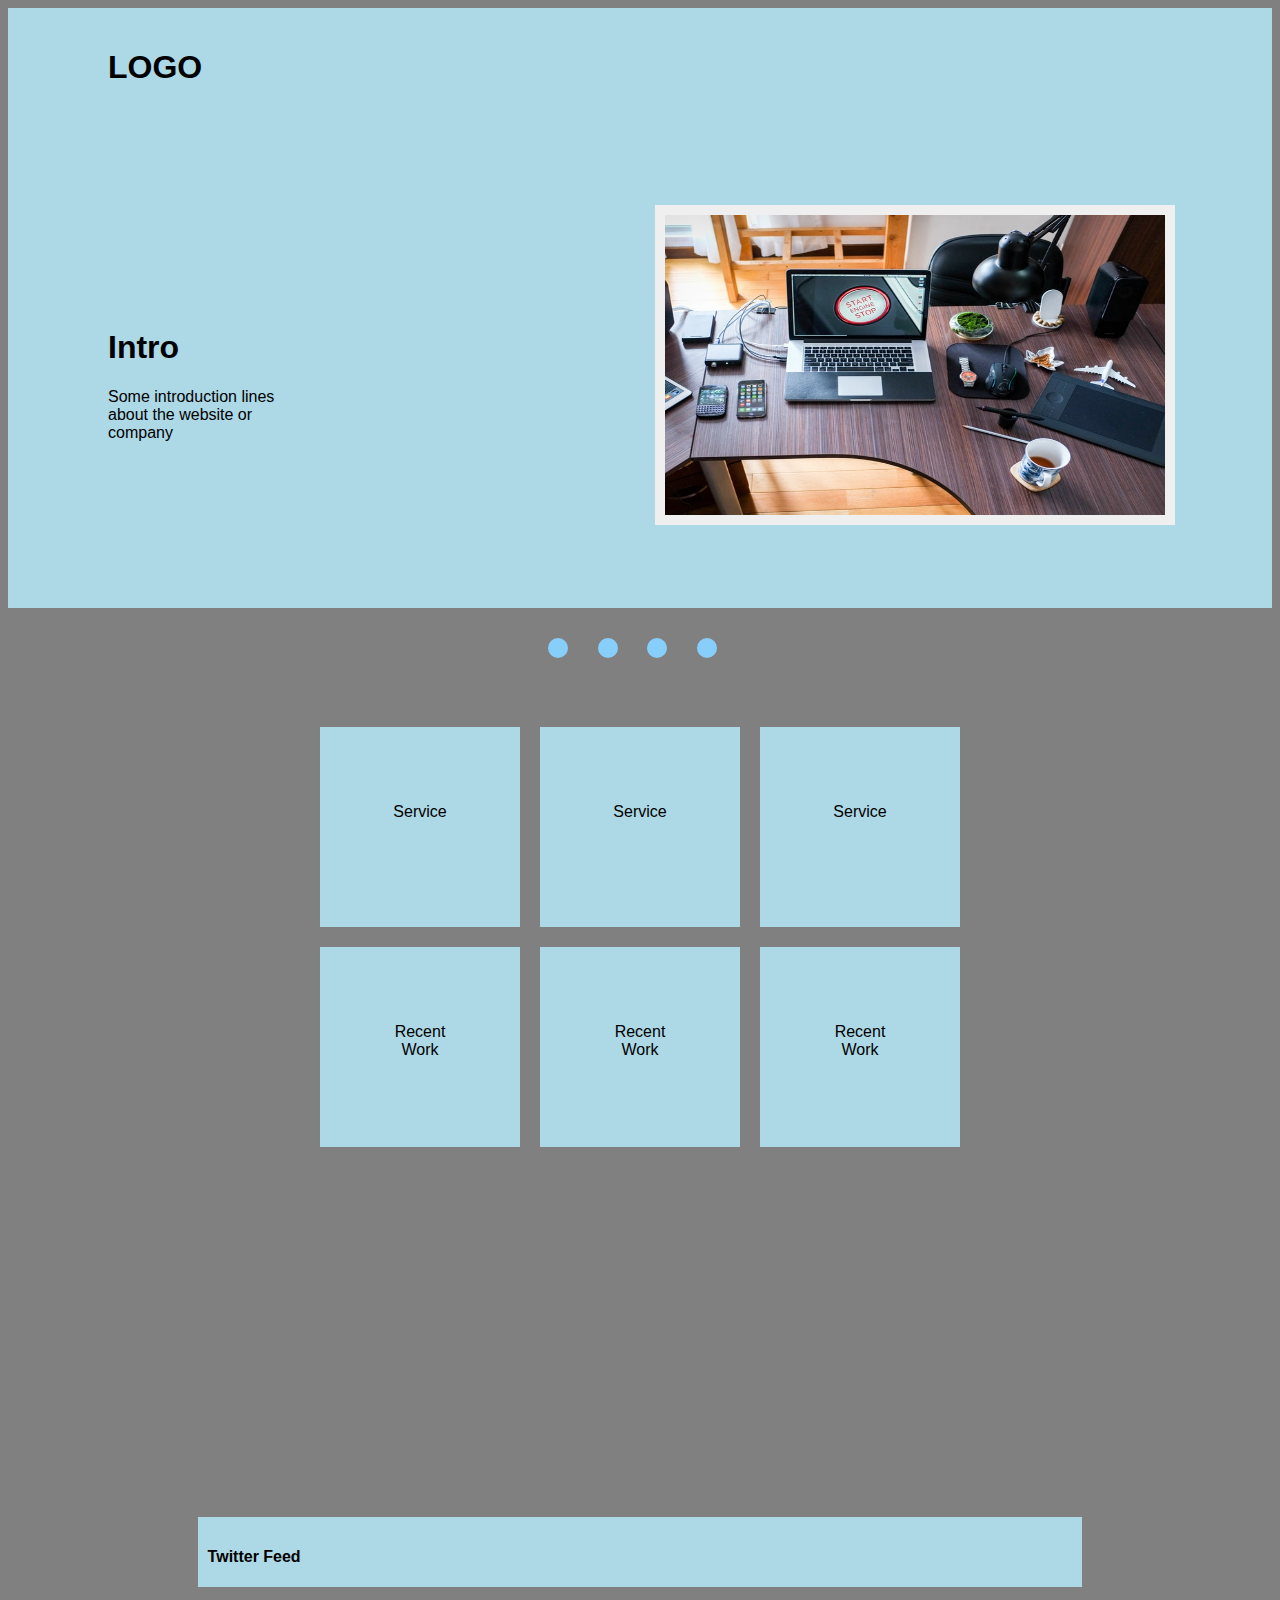
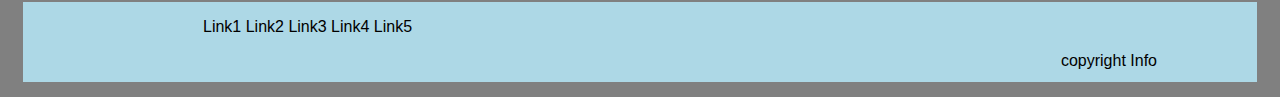
<file: index.html>
<!DOCTYPE html>
<html lang="en">

<head>
    <meta charset="UTF-8">
    <meta http-equiv="X-UA-Compatible" content="IE=edge">
    <meta name="viewport" content="width=device-width, initial-scale=1.0">
    <title>Document</title>
    <link rel="stylesheet" href="style.css">
</head>
<style>
    body {
        background-color: grey;
        font-family: Arial, Helvetica, sans-serif;
    }
</style>

<body>
    <!-- HEADER -->
    <header>
        <section class='FlexContainer' style="display: flex; flex-wrap: nowrap; justify-content: flex-start; align-items: flex-start;
        align-content: flex-start; overflow: auto; flex-direction: row;">
            <div style="width: 100%; height: 100px; margin: 0px; background-color: lightblue;">
                <nav id="navigation">
                    <h1 style="text-align: start ; padding-left: 100px; padding-top: 20px ;">LOGO</h1>
                    <ul style="text-align: end; padding-right: 150px; ">
                        <li style="display:inline ;">Link1</li>
                        <li style="display:inline ;">Link2</li>
                        <li style="display:inline ;">Link3</li>
                        <li style="display:inline ;">Link4</li>
                        <li style="display:inline ;">Link5</li>
                    </ul>

                </nav>


            </div>
        </section>
    </header>
    <!-- END HEADER -->

    <!-- INTRO -->
    <section class='FlexContainer' style="display: flex; flex-wrap: nowrap; justify-content: flex-start; align-items: flex-start; align-content: flex-start;
                         overflow: auto; flex-direction: row;">
        <div style="width: 100%; height: 500px; margin: 0px; background-color: lightblue;">
            <div class="intro" style="width: 200px; text-align:start ; padding-left: 100px; padding-top: 200px;">
                <h1>Intro</h1>
                <p>Some introduction lines
                    about the website or company
                </p>
            </div>
            <div class="slider">
                <div class="isi-slider">
                    <img src="gambar/gambar1.jpeg" alt="Gambar 1">
                    <img src="gambar/gambar2.jpeg" alt="Gambar 2">
                    <img src="gambar/gambar3.jpeg" alt="Gambar 3">
                </div>
            </div>
        </div>
    </section>
    <!-- END INTRO -->
    <!-- Lingkaran slider (Dibikin manual supaya mirip dengan contoh) -->
    <center>
        <div class="lingkaran1"
            style="width: 20px; height: 20px;
	background: lightskyblue; border-radius: 100%; margin: 5px; display: inline-block; margin-top: 30px; margin-right: 20px;">
        </div>
        <div class="lingkaran2"
            style="width: 20px; height: 20px;
	background: lightskyblue; border-radius: 100%; margin: 5px; display: inline-block; margin-top: 30px; margin-right: 20px;">
        </div>
        <div class="lingkaran3"
            style="width: 20px; height: 20px;
	background: lightskyblue; border-radius: 100%; margin: 5px; display: inline-block; margin-top: 30px; margin-right: 20px;">
        </div>
        <div class="lingkaran4"
            style="width: 20px; height: 20px;
	background: lightskyblue; border-radius: 100%; margin: 5px; display: inline-block; margin-top: 30px; margin-right: 20px;">
        </div>
    </center>
    <!-- end lingran slider -->

    <!-- KOLOM -->
    <center>
        <section class='FlexContainer' style="display: flex; flex-wrap: wrap; justify-content: center; align-items: center;
            align-content: flex-start; width: 65%; height: 80vh; overflow: auto;
            flex-direction: row; margin: 80px; margin-top: 50px;">
            <div style="width: 200px; height: 200px; margin: 10px; background-color: lightblue;">
                <p style=" padding: 60px;">Service</p>
            </div>
            <div style="width: 200px; height: 200px; margin: 10px; background-color: lightblue;">
                <p style=" padding: 60px;">Service</p>
            </div>
            <div style="width: 200px; height: 200px; margin: 10px; background-color: lightblue;">
                <p style=" padding: 60px;">Service</p>
            </div>
            <div style="width: 200px; height: 200px; margin: 10px; background-color: lightblue;">
                <p style=" padding: 60px;">Recent Work</p>
            </div>
            <div style="width: 200px; height: 200px; margin: 10px; background-color: lightblue;">
                <p style=" padding: 60px;">Recent Work</p>
            </div>
            <div style="width: 200px; height: 200px; margin: 10px; background-color: lightblue;">
                <p style=" padding: 60px;">Recent Work</p>
            </div>
        </section>
    </center>
    <!-- END KOLOM -->

    <!-- TWITTER FEED -->
    <section class='FlexContainer' style="display: flex; flex-wrap: nowrap; justify-content: center; align-items: flex-start;
        align-content: center; overflow: auto; flex-direction: row;">
        <div style="width: 70%; height: 70px; margin: 0px; background-color: lightblue;">
            <h4 style="padding: 10px ;">Twitter Feed</h4>
        </div>
    </section>
    <!-- END TWITTER FEED -->

    <!-- KOLOM -->
    <footer>
        <section class='FlexContainer' style="display: flex; flex-wrap: nowrap; justify-content: flex-start; align-items: flex-start;
        align-content: flex-start; overflow: auto; flex-direction: row; margin: 10px;">
            <div style="width: 100%; height: 80px; margin: 5px; background-color: lightblue;">
                <ul style="text-align: start; padding-left: 180px ;">
                    <li style="display:inline ;">Link1</li>
                    <li style="display:inline ;">Link2</li>
                    <li style="display:inline ;">Link3</li>
                    <li style="display:inline ;">Link4</li>
                    <li style="display:inline ;">Link5</li>
                </ul>
                <p style="text-align: end ; padding-right: 100px ;">copyright Info</p>
            </div>
        </section>
    </footer>
    <!-- END KOLOM -->
</body>

</html>
</file>
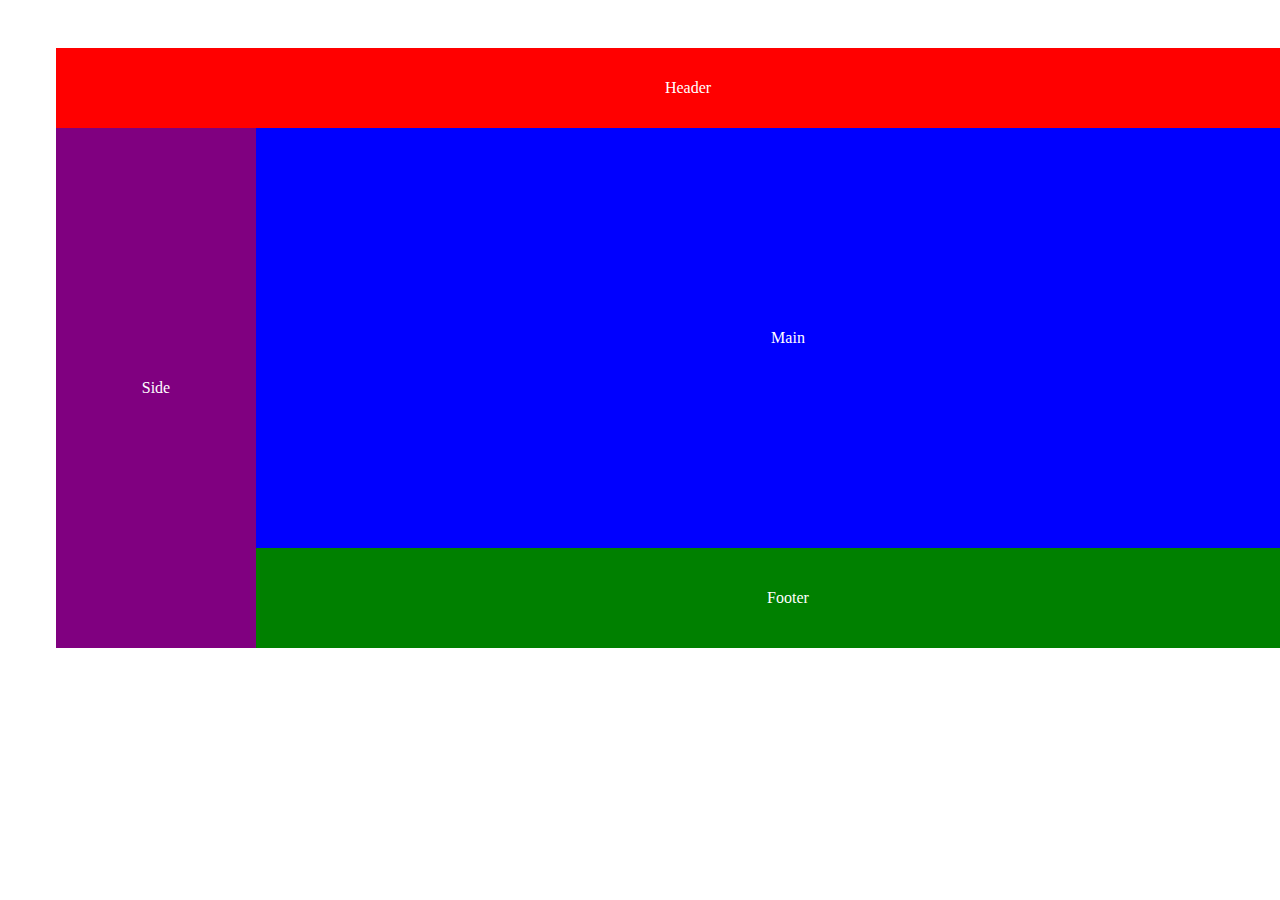
<file: index2.html>
<link rel="stylesheet" href="style.css">


<body>
    <div class="grid-container">
        <div class="gridheader">Header</div>
        <div class="gridside">Side</div>
        <div class="gridmain">Main</div>
        <div class="gridfooter">Footer</div>
    </div>
</body>
</file>
<file: style.css>
.grid-container {
    display: grid;
    width: 100%;
    height: 600px;
    margin: 3rem;
    grid-template:
        [header-start] "head head" 80px [header-end] [main-start] "side  main" 1fr [main-end] [footer-start] "side  foot" 100px [footer-end] / 200px 1fr;
}

.grid-container>div {
    display: flex;
    align-items: center;
    justify-content: center;
    color: white;
}

.gridheader {
    background-color: red;
    grid-area: head;
}

.gridside {
    background-color: purple;
    grid-area: side;
}

.gridmain {
    background-color: blue;
    grid-area: main;
}

.gridfooter {
    background-color: green;
    grid-area: foot;
}

/* #nav {
    display: none;
    clear: both;
    width: 100%;
    background-color: #eee;
} */

/* #nav ul {
    margin: 0;
    padding: 0;
} */

/* #nav ul li {
    list-style-type: none;
} */

/* #nav ul li a {
    display: block;
    text-decoration: none;
    margin: 5px;
    padding: 0;
    color: navy;
    background-color: #ffba93;
    border-radius: 5px;
} */

/* #nav ul li a:hover {
    color: #fff;
    background-color: #f37121;
} */

h2 {
    font-family: sans-serif;
    font-weight: normal;
}

.slider {
    border: 10px solid #efefef;
    overflow: hidden;
    background: #efefef;
    position: absolute;
    top: 200px;
    right: 100px;
}

.slider {
    margin: 5px;
    width: 500px;
    height: 300px;
}

.isi-slider img {
    width: 600px;
    height: 300px;
    float: left;
}

.isi-slider {
    position: absolute;
    width: 500px;

    /*pengaturan durasi lama tampil gambar bisa di atur di bawah ini*/
    animation-name: slider;
    animation-duration: 10s;
    animation-timing-function: ease-in-out;
    animation-iteration-count: infinite;
    -webkit-animation-name: slider;
    -webkit-animation-duration: 10s;
    -webkit-animation-timing-function: ease-in-out;
    -webkit-animation-iteration-count: infinite;
    -moz-animation-name: slider;
    -moz-animation-duration: 10s;
    -moz-animation-timing-function: ease-in-out;
    -moz-animation-iteration-count: infinite;
    -o-animation-name: slider;
    -o-animation-duration: 16s;
    -o-animation-timing-function: ease-in-out;
    -o-animation-iteration-count: infinite;
}


/*saat gambar di hover oleh cursor mouse maka berhenti slide*/
.isi-slider:hover {
    -webkit-animation-play-state: paused;
    -moz-animation-play-state: paused;
    -o-animation-play-state: paused;
    animation-play-state: paused;
}


.isi-slider img {
    float: right;
}

.slider:after {
    font-size: 150px;
    position: absolute;
    z-index: 12;
    color: rgba(255, 255, 255, 0);
    top: 200px;
    right: 100px;
    -webkit-transition: 1s all ease-in-out;
    -moz-transition: 1s all ease-in-out;
    transition: 1s all ease-in-out;
}

.slider:hover:after {
    color: rgba(255, 255, 255, 0.6);
}



@-moz-keyframes slider {
    0% {
        left: 0;
        opacity: 0;
    }

    2% {
        opacity: 1;
    }

    20% {
        left: 0;
        opacity: 1;
    }

    21% {
        opacity: 0;
    }

    24% {
        opacity: 0;
    }

    25% {
        left: -768px;
        opacity: 1;
    }

    45% {
        left: -768px;
        opacity: 1;
    }

    46% {
        opacity: 0;
    }

    48% {
        opacity: 0;
    }

    50% {
        left: -1536px;
        opacity: 1;
    }

    70% {
        left: -1536px;
        opacity: 1;
    }

    72% {
        opacity: 0;
    }

    74% {
        opacity: 0;
    }

    75% {
        left: -2304px;
        opacity: 1;
    }

    95% {
        left: -2304px;
        opacity: 1;
    }

    97% {
        left: -2304px;
        opacity: 0;
    }

    100% {
        left: 0;
        opacity: 0;
    }
}

@-webkit-keyframes slider {
    0% {
        left: 0;
        opacity: 0;
    }

    2% {
        opacity: 1;
    }

    20% {
        left: 0;
        opacity: 1;
    }

    21% {
        opacity: 0;
    }

    24% {
        opacity: 0;
    }

    25% {
        left: -768px;
        opacity: 1;
    }

    45% {
        left: -768px;
        opacity: 1;
    }

    46% {
        opacity: 0;
    }

    48% {
        opacity: 0;
    }

    50% {
        left: -1536px;
        opacity: 1;
    }

    70% {
        left: -1536px;
        opacity: 1;
    }

    72% {
        opacity: 0;
    }

    74% {
        opacity: 0;
    }

    75% {
        left: -2304px;
        opacity: 1;
    }

    95% {
        left: -2304px;
        opacity: 1;
    }

    97% {
        left: -2304px;
        opacity: 0;
    }

    100% {
        left: 0;
        opacity: 0;
    }
}


@keyframes slider {
    0% {
        left: 0;
        opacity: 0;
    }

    2% {
        opacity: 1;
    }

    20% {
        left: 0;
        opacity: 1;
    }

    21% {
        opacity: 0;
    }

    24% {
        opacity: 0;
    }

    25% {
        left: -768px;
        opacity: 1;
    }

    45% {
        left: -768px;
        opacity: 1;
    }

    46% {
        opacity: 0;
    }

    48% {
        opacity: 0;
    }

    50% {
        left: -1536px;
        opacity: 1;
    }

    70% {
        left: -1536px;
        opacity: 1;
    }

    72% {
        opacity: 0;
    }

    74% {
        opacity: 0;
    }

    75% {
        left: -2304px;
        opacity: 1;
    }

    95% {
        left: -2304px;
        opacity: 1;
    }

    97% {
        left: -2304px;
        opacity: 0;
    }

    100% {
        left: 0;
        opacity: 0;
    }
}
</file>
